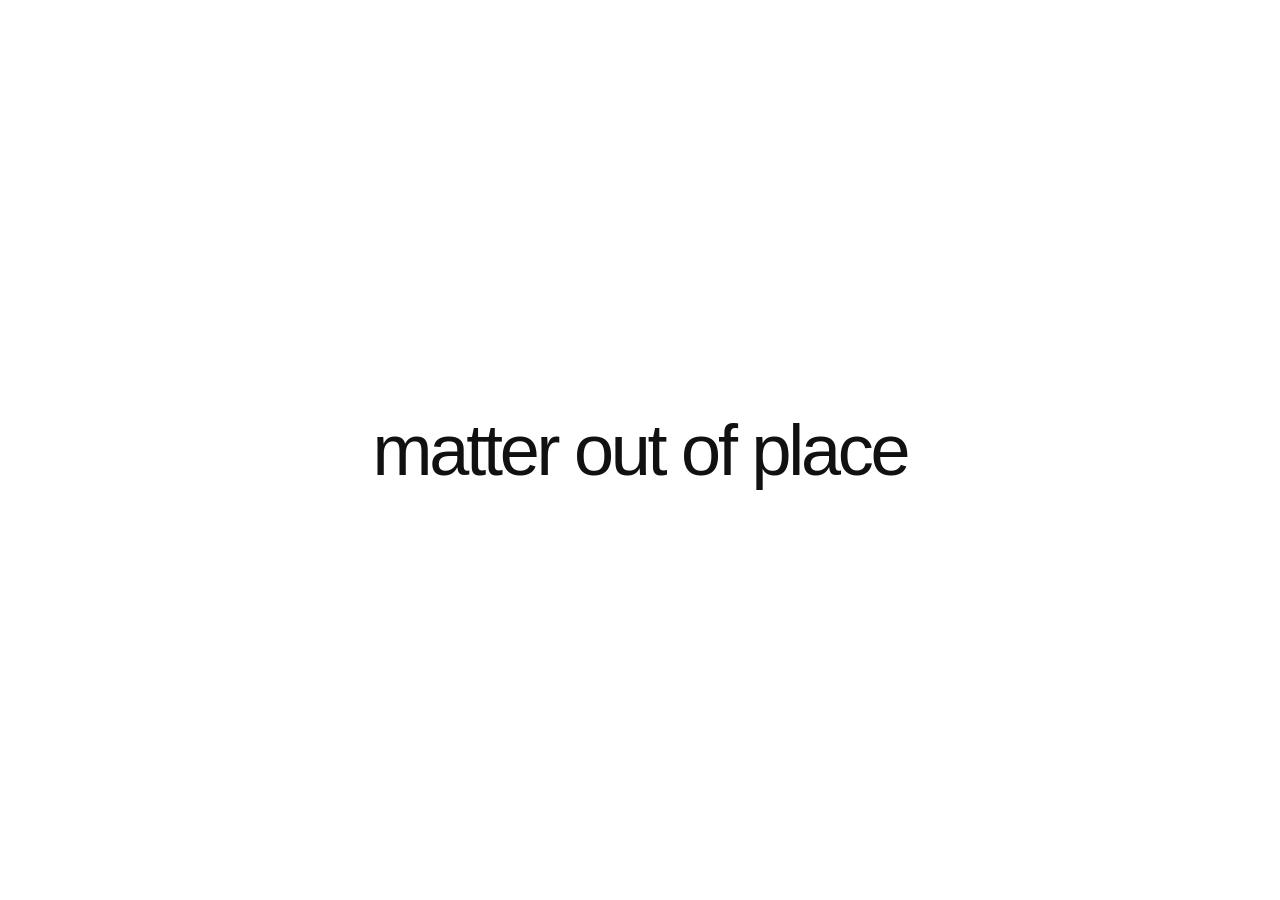
<file: index.html>
<!doctype html>
<html lang="en">
<head>
  <meta charset="UTF-8">
  <meta name="viewport" content="width=device-width, initial-scale=1">
  <title>matter out of place</title>
  <link rel="stylesheet" href="intro.css">
</head>
<body>
  <main class="intro-content">
    <a class="intro" href="home.html" aria-label="enter matter out of place">
      <h1>matter out of <span class="title-place">place</span></h1>
    </a>
  </main>
</body>
</html>
</file>
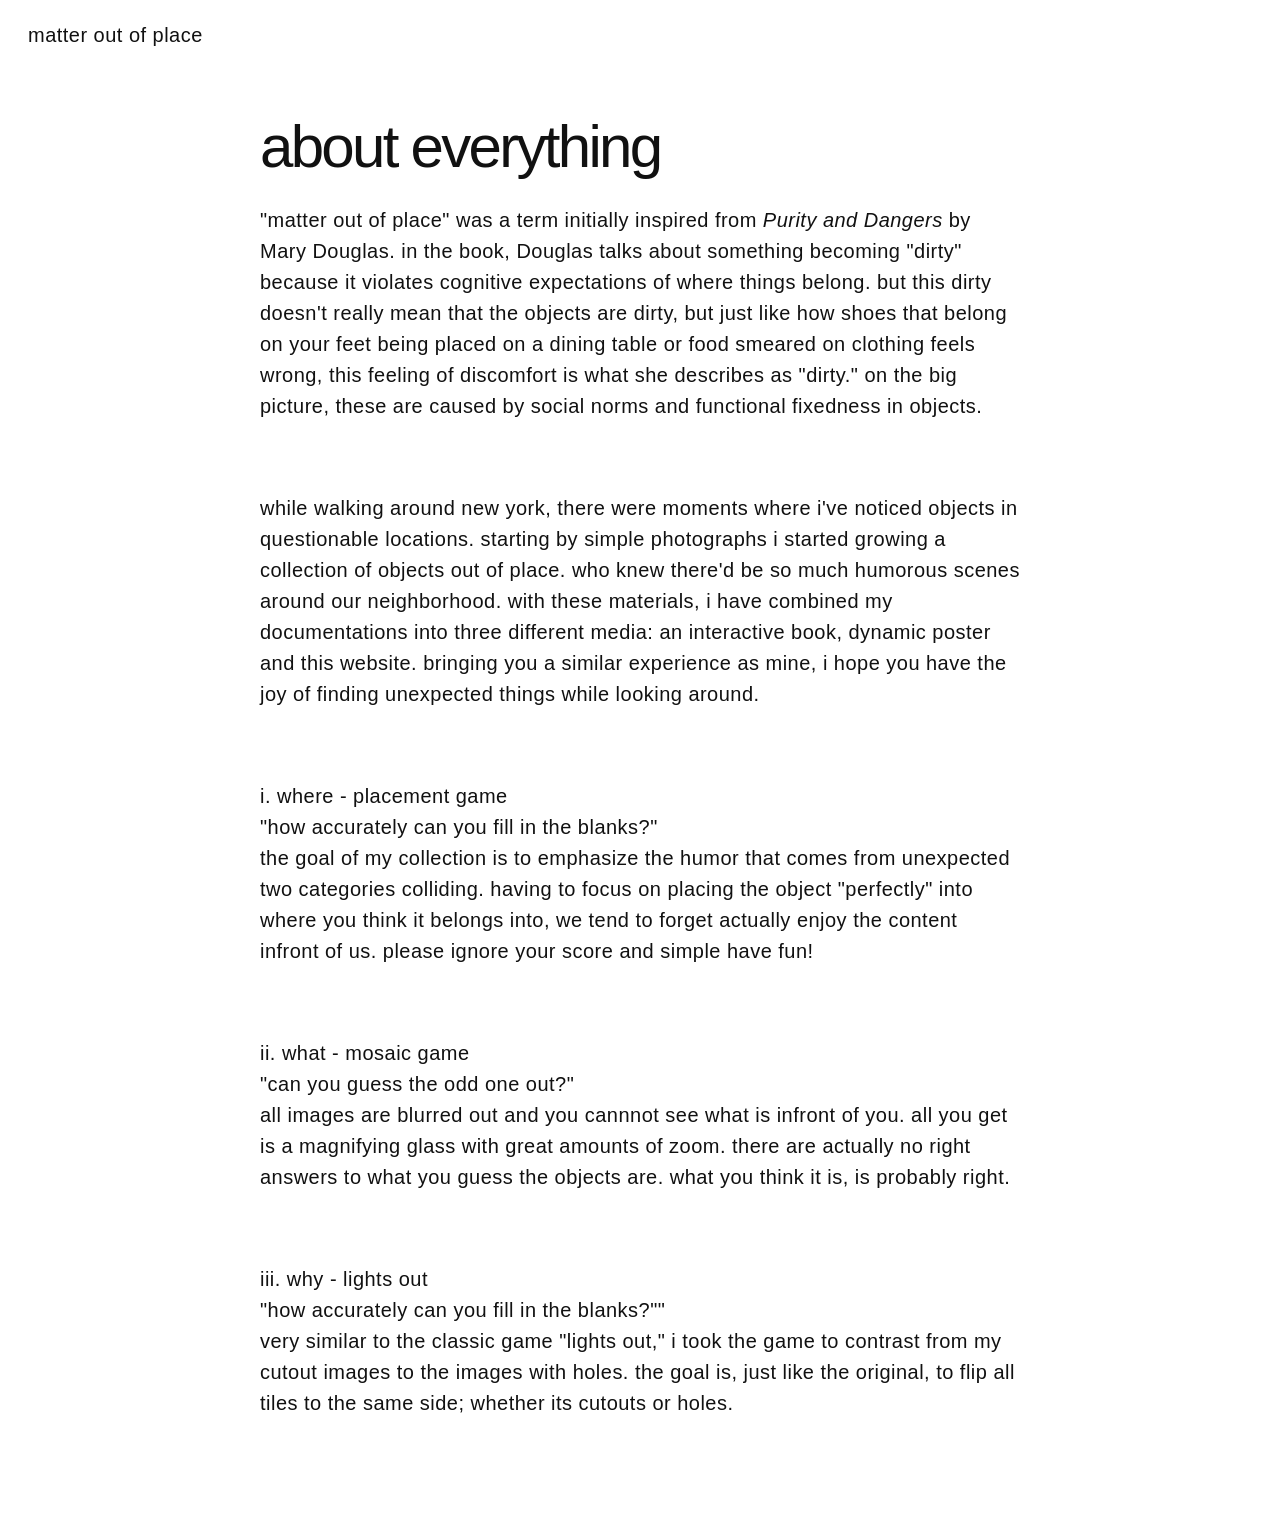
<file: about.html>
<!doctype html>
<html lang="en">
<head>
  <meta charset="UTF-8">
  <meta name="viewport" content="width=device-width, initial-scale=1">
  <title>about — matter out of place</title>
  <link rel="stylesheet" href="about.css">
</head>
<body>
  <main class="about-page">
    <a class="site-title" href="home.html">matter out of <span class="title-place">place</span></a>
    <article class="about-copy">
      <h1>about everything</h1>
      <div class="about-text">
        <p class="about-paragraph1">"matter out of place" was a term initially inspired from <em>Purity and Dangers</em> by Mary Douglas. in the book, Douglas talks about something becoming "dirty" because it violates cognitive expectations of where things belong.
          but this dirty doesn't really mean that the objects are dirty, but just like how shoes that belong on your feet being placed on a dining table or food smeared on clothing feels wrong, this feeling of discomfort is what she describes as "dirty." on the big
          picture, these are caused by social norms and functional fixedness in objects.</p>
          <br> <p>while walking around new york, there were moments where i've noticed objects in questionable locations. starting by simple photographs i started growing a collection of objects out of place.
          who knew there'd be so much humorous scenes around our neighborhood. with these materials, i have combined my documentations into three different media: an interactive book, dynamic poster and this website. bringing you
          a similar experience as mine, i hope you have the joy of finding unexpected things while looking around.  </p>
        <br>
        <p class="about-paragraph2">i. where - placement game<br> "how accurately can you fill in the blanks?" <br> the goal of my collection is to emphasize the humor that comes from unexpected two categories colliding.
        having to focus on placing the object "perfectly" into where you think it belongs into, we tend to forget actually enjoy the content infront of us. please ignore your score and simple have fun!  </p>
        <br>
        <p class="about-paragraph3">ii. what - mosaic game <br> "can you guess the odd one out?" <br> all images are blurred out and you cannnot see what is infront of you. all you get is a magnifying glass with great amounts of zoom. 
        there are actually no right answers to what you guess the objects are. what you think it is, is probably right.   </p>
        <br>
        <p class="about-paragraph4">iii. why - lights out <br> "how accurately can you fill in the blanks?"" <br> very similar to the classic game "lights out," i took the game to contrast from my cutout images to the images with holes.
        the goal is, just like the original, to flip all tiles to the same side; whether its cutouts or holes.  </p>



      </div>
    </article>
  </main>
</body>
</html>
</file>
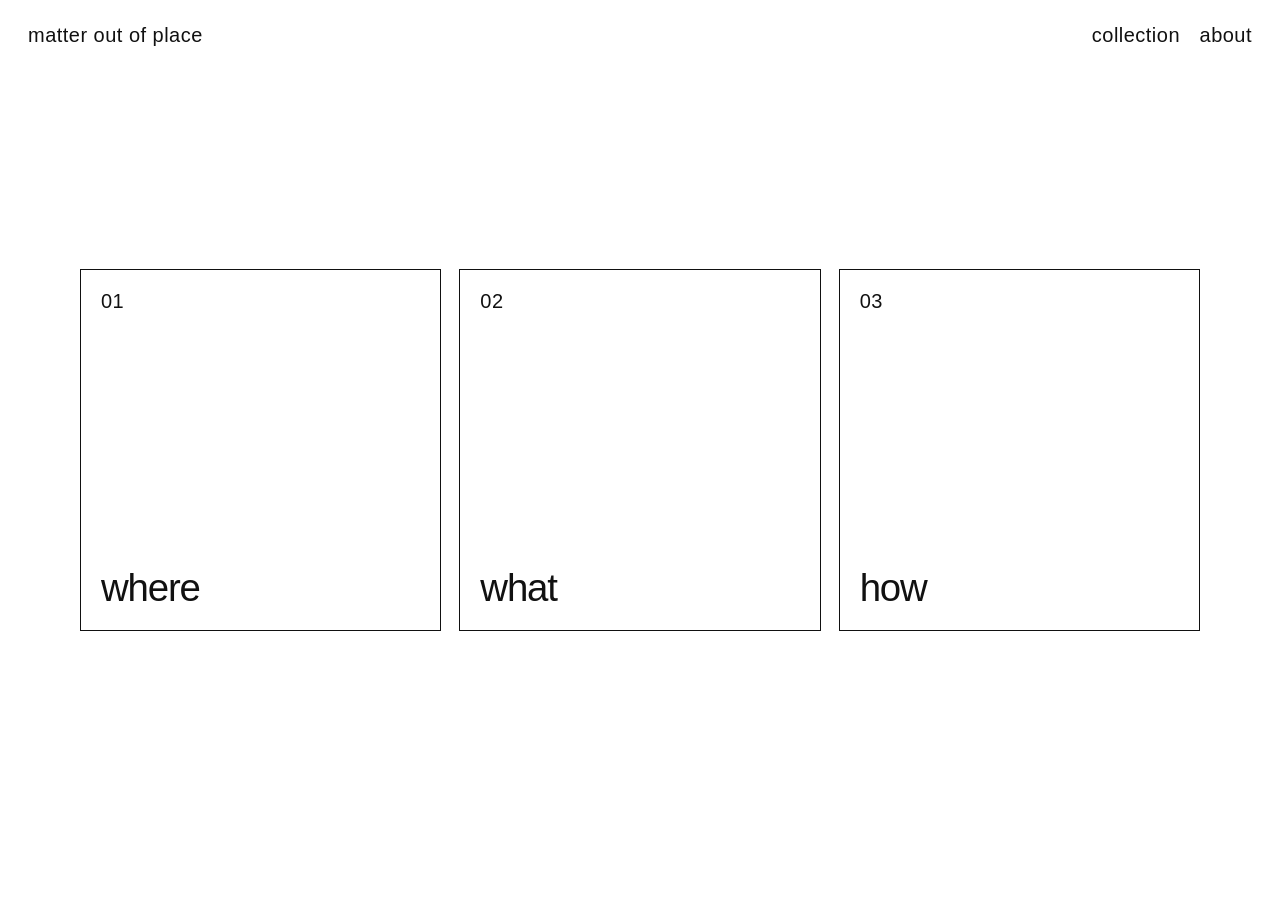
<file: home.html>
<!doctype html>
<html lang="en">
<head>
  <meta charset="UTF-8">
  <meta name="viewport" content="width=device-width, initial-scale=1">
  <title>small games</title>
  <link rel="stylesheet" href="home.css">
</head>
<body>
  <main class="home">
    <a class="site-title" href="index.html">matter out of <span class="title-place">place</span></a>
    <a class="about-link" href="about.html">about</a>
    <a class="collection" href="collection.html">collection</a>
    <section class="home-grid" aria-label="games">
      <a class="game-card" href="games.html?game=placement">
        <span class="card-number">01</span>
        <!-- <img class="home-art placement-art" src="assets/cutouts%20compressed/IMG_8401%20Medium.png" alt=""> -->
        <span class="card-title">where</span>
      </a>
      <a class="game-card" href="games.html?game=mosaic">
        <span class="card-number">02</span>
        <!-- <img class="home-art mosaic-art" src="assets/cutouts%20compressed/_MG_0830%20Medium.png" alt=""> -->
        <span class="card-title">what</span>
      </a>
      <a class="game-card" href="games.html?game=lights">
        <span class="card-number">03</span>
        <!-- <span class="lights-art" aria-hidden="true">
          <img src="assets/cutouts%20compressed/IMG_8401%20Medium.png" alt=""><img src="assets/holes%20compressed/_MG_0724%20Medium.png" alt=""><img src="assets/cutouts%20compressed/_MG_0733%20Medium.png" alt="">
          <img src="assets/holes%20compressed/_MG_0743%20Medium.png" alt=""><img src="assets/cutouts%20compressed/_MG_0751%20Medium.png" alt=""><img src="assets/holes%20compressed/_MG_0752%20Medium.png" alt="">
          <img src="assets/cutouts%20compressed/_MG_0797%20Medium.png" alt=""><img src="assets/holes%20compressed/_MG_0803%20Medium.png" alt=""><img src="assets/cutouts%20compressed/_MG_0812%20Medium.png" alt="">
        </span> -->
        <span class="card-title">how</span>
      </a>
    </section>
  </main>
</body>
</html>
</file>
<file: intro.css>
:root {
  font-family: Arial, Helvetica, sans-serif;
  color: #111;
}

* {
  box-sizing: border-box;
}

html,
body {
  min-width: 320px;
  min-height: 100%;
  margin: 0;
  letter-spacing: .03em;
}

.intro-content {
  display: grid;
  min-height: 100vh;
  min-height: 100svh;
  padding: 32px;
  place-items: center;
}

.intro {
  display: inline-block;
  color: inherit;
  text-align: center;
  text-decoration: none;
}

.intro-content h1 {
  margin: 0;
  font-size: 72px;
  font-weight: 400;
  letter-spacing: -.045em;
}

.title-place {
  display: inline-block;
  transition: transform 90ms ease-out;
}

.intro:hover .title-place {
  transform: translateY(100%);
}

.intro:focus-visible {
  outline: 2px solid #111;
  outline-offset: -12px;
}

@media (max-width: 600px) {
  .intro-content h1 { font-size: 40px; }
}
</file>
<file: about.css>
:root {
  font-family: Arial, Helvetica, sans-serif;
  color: #111;
}

* { box-sizing: border-box; }

html,
body {
  min-width: 320px;
  min-height: 100%;
  margin: 0;
  letter-spacing: .03em;
}

a {
  color: inherit;
  text-decoration: none;
}

.about-page {
  position: relative;
  min-height: 100vh;
  padding: 112px 8vw 80px;
}

.site-title {
  position: absolute;
  top: 24px;
  font-size: 20px;
}

.site-title { left: 28px; }

.title-place {
  display: inline-block;
  transition: transform 90ms ease-out;
}

.site-title:hover .title-place {
  transform: translateY(100%);
}

.about-copy {
  width: min(760px, 100%);
  margin: 0 auto;
}

.about-copy h1 {
  margin: 0 0 24px;
  font-size: clamp(32px, 5vw, 60px);
  font-weight: 400;
  letter-spacing: -.045em;
}

.about-text {
  font-size: 20px;
  line-height: 1.55;
}

.about-placeholders {
  margin: 0;
}

@media (max-width: 600px) {
  .about-page { padding: 96px 24px 56px; }
  .site-title { top: 20px; font-size: 17px; }
  .site-title { left: 20px; }
  .about-text { font-size: 17px; }
}
</file>
<file: home.css>
:root {
  font-family: Arial, Helvetica, sans-serif;
  color: #111;
}

* { box-sizing: border-box; }
body {
  min-width: 320px;
  min-height: 80vh;
  margin: 0;
  background: #fff;
  letter-spacing: .03em;
}

button, a, input {
  color: inherit;
  font: inherit;
}

button {
  border: 0;
  background: none;
  cursor: pointer;
}

a {
  color: inherit;
  text-decoration: none;
}

.home {
  position: relative;
  display: grid;
  min-height: 100vh;
  padding: 5vw;
  place-items: center;
}

.site-title {
  position: absolute;
  top: 24px;
  left: 28px;
  font-size: 20px;
}

.about-link {
  position: absolute;
  top: 24px;
  right: 28px;
  font-size: 20px;
}

.collection {
  position: absolute;
  top: 24px;
  right: 100px;
  font-size: 20px;
}

.title-place {
  display: inline-block;
  transition: transform 90ms ease-out;
}

.site-title:hover .title-place {
  transform: translateY(100%);
}

.home-grid {
  display: grid;
  width: min(1120px, 100%);
  grid-template-columns: repeat(3, 1fr);
  gap: 18px;
}

.game-card {
  position: relative;
  display: flex;
  aspect-ratio: 1 / 1;
  padding: 20px;
  flex-direction: column;
  justify-content: space-between;
  overflow: hidden;
  border: 1px solid #111;
  transition: transform 90ms ease-out;
}

.game-card:hover {
  transform: translateY(50px);
}

.card-number {
  font-size: 20px;
}

.card-title {
  font-size: clamp(22px, 3vw, 42px); 
  letter-spacing: -.03em;
}

.home-art {
  position: absolute;
  inset: 24% 12% 22%;
  width: 76%;
  height: 54%;
  object-fit: contain;
  pointer-events: none;
}

.placement-art {
  transform: translate(12%, 5%);
}

.mosaic-art {
  object-fit: cover;
  image-rendering: pixelated;
  filter: blur(3px);
}

.lights-art {
  position: absolute;
  inset: 25% 10% 28%;
  display: grid;
  grid-template-columns: repeat(3, 1fr);
  gap: 4px;
}

.lights-art img {
  width: 100%;
  height: 100%;
  border: 1px solid currentColor;
  object-fit: cover;
}

@media (max-width: 700px) {
  .home { 
    padding: 18px;
  }
  .home-grid {
    grid-template-columns: 1fr;
    gap: 10px;
  }
  .game-card {
    padding: 14px;
  }
  .home-art {
    inset: 10% 30%;
    width: 40%;
    height: 70%;
  }
  .lights-art {
    inset: 8% 35%;
  }
  .card-title {
    font-size: 26px;
  }
}
</file>
